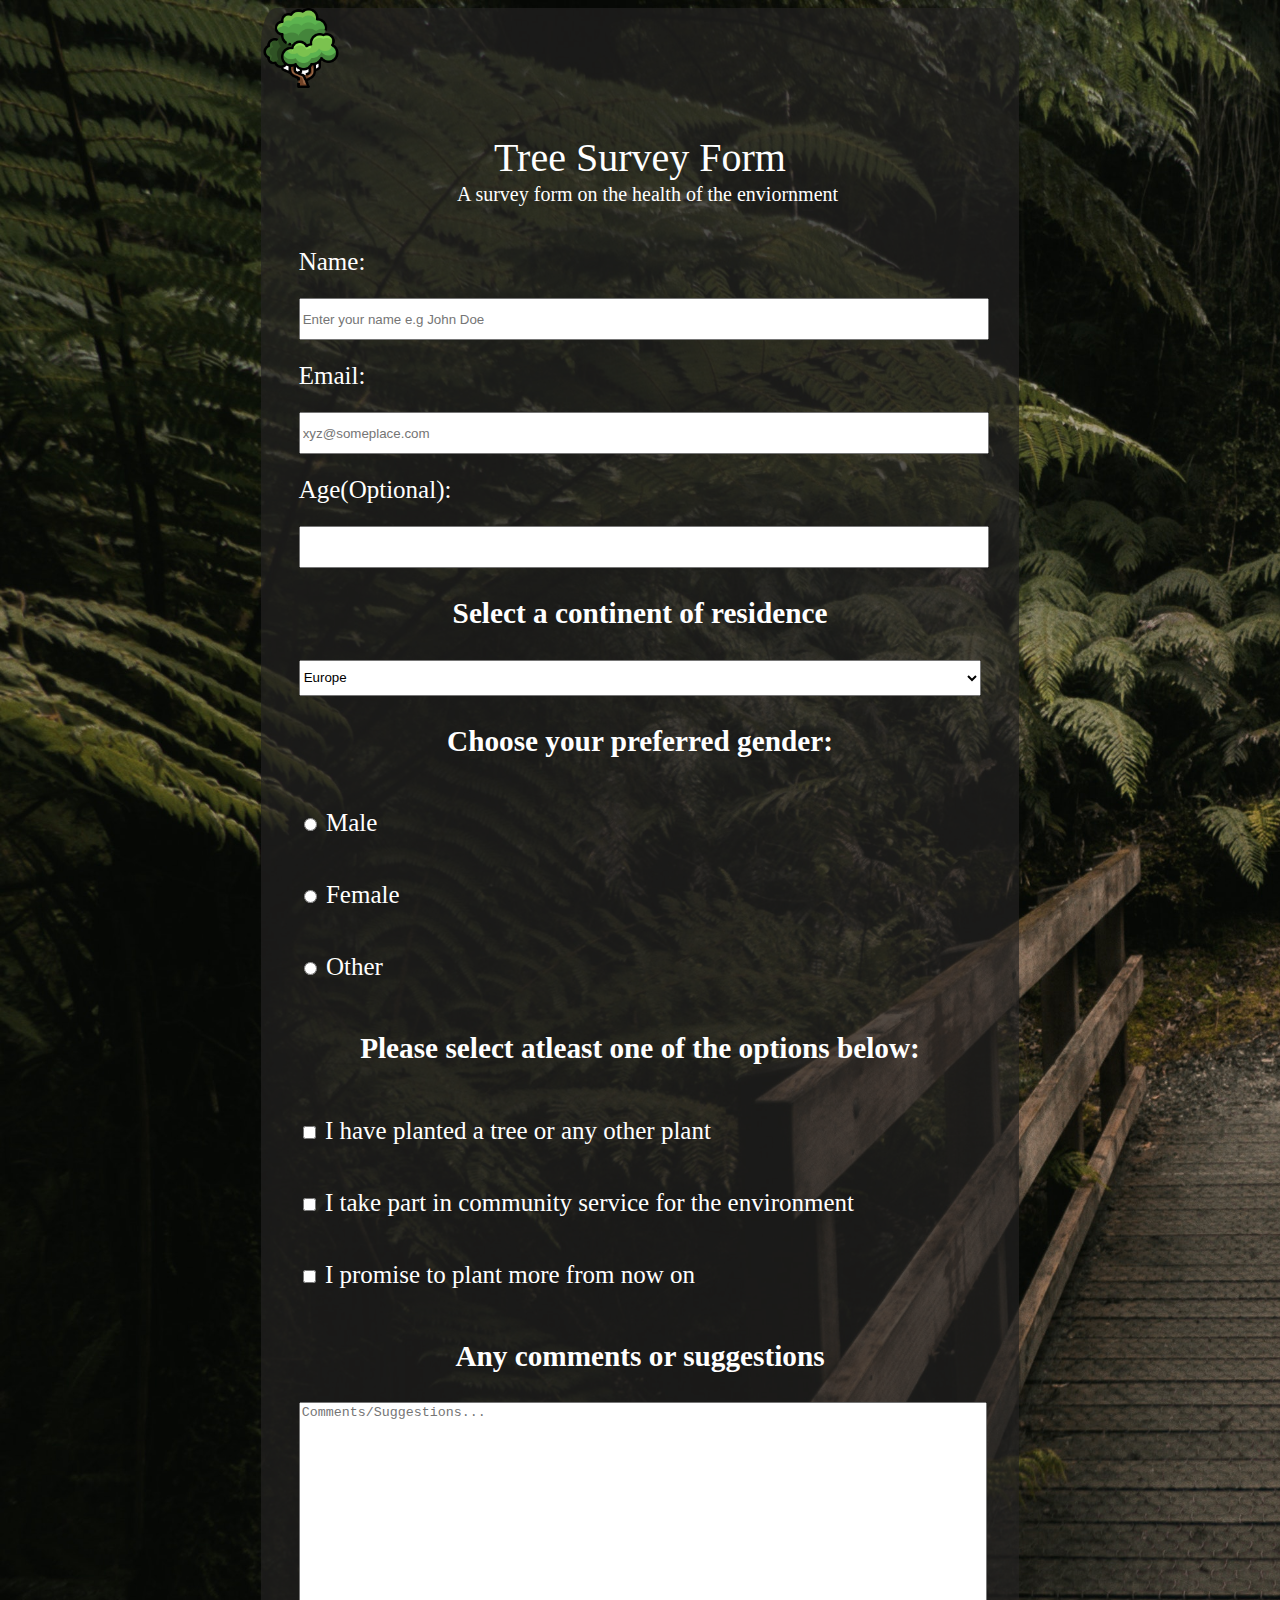
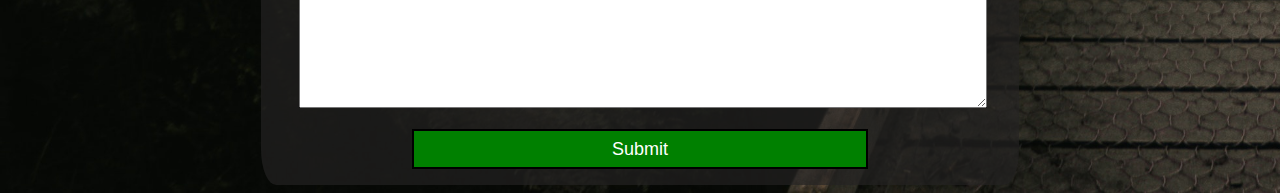
<file: index.html>
<!DOCTYPE html>

<html>

<head>

    <link rel="stylesheet" type="text/css" href="styles.css">

    <title>Environment Survey Form</title>
</head>

<body id="main">

    <div class="container">
        <img src="icon.png" alt="Tree icon" height="80px" width="80px">
        <p id="myHeader">Tree Survey Form</p>
        <p id="tagline">A survey form on the health of the enviornment</p>

        <form action="/" method="post">
            <!--use placeholder to add a tag inside box-->

            <div class="label_aligner">
                <label for="Uname">Name:</label>
                <input type="text" class="resize" name="Uname" id="Uname" placeholder="Enter your name e.g John Doe"
                    required>

            </div>

            <div class="label_aligner">

                <label for="email">Email:</label>
                <input type="email" class="resize" name="email" id="email" placeholder="xyz@someplace.com" required>

            </div>

            <div class="label_aligner">

                <label for="Age">Age(Optional):</label>
                <input type="number" class="resize" name="Age" id="Age" min="1">

            </div>


            <div>

                <h3>Select a continent of residence</h3>

                <select id="continent" class="resize" name="continent">
                    <option>Europe</option>
                    <option value="AF">Africa</option>
                    <option value="AN">Antarctica</option>
                    <option value="AS">Asia</option>
                    <option value="EU">Europe</option>
                    <option value="OC">Australia</option>
                    <option value="NA">North America</option>
                    <option value="SA">South America</option>
                </select>


            </div>

            <div>
                <h3>Choose your preferred gender:</h3>
                <div class="radiobtn">
                    <input type="radio" name="Gender" id="Male">
                    <label for="Male">Male</label>
                    <br />

                    <input type="radio" name="Gender" id="Female">
                    <label for="Female">Female</label>
                    <br />

                    <input type="radio" name="Gender" id="Other">
                    <label for="Other">Other</label>

                </div>
            </div>

            <div>
                <h3>Please select atleast one of the options below:</h3>
                <div class="checkbtn">
                    <input type="checkbox" name="newsl" id="newsl">
                    <label for="newsl">I have planted a tree or any other plant</label>
                    <br />

                    <input type="checkbox" name="news1" id="news2">
                    <label for="news2">I take part in community service for the environment</label>
                    <br />

                    <input type="checkbox" name="newsl" id="news3">
                    <label for="news3">I promise to plant more from now on</label>
                </div>
            </div>

            <div>
                <h3>Any comments or suggestions</h3>

                <textarea name="comment" id="comments" placeholder="Comments/Suggestions..."></textarea>

                <br>
                <button type="submit" class="btn">Submit</button>


        </form>
    </div>
</body>

</html>
</file>
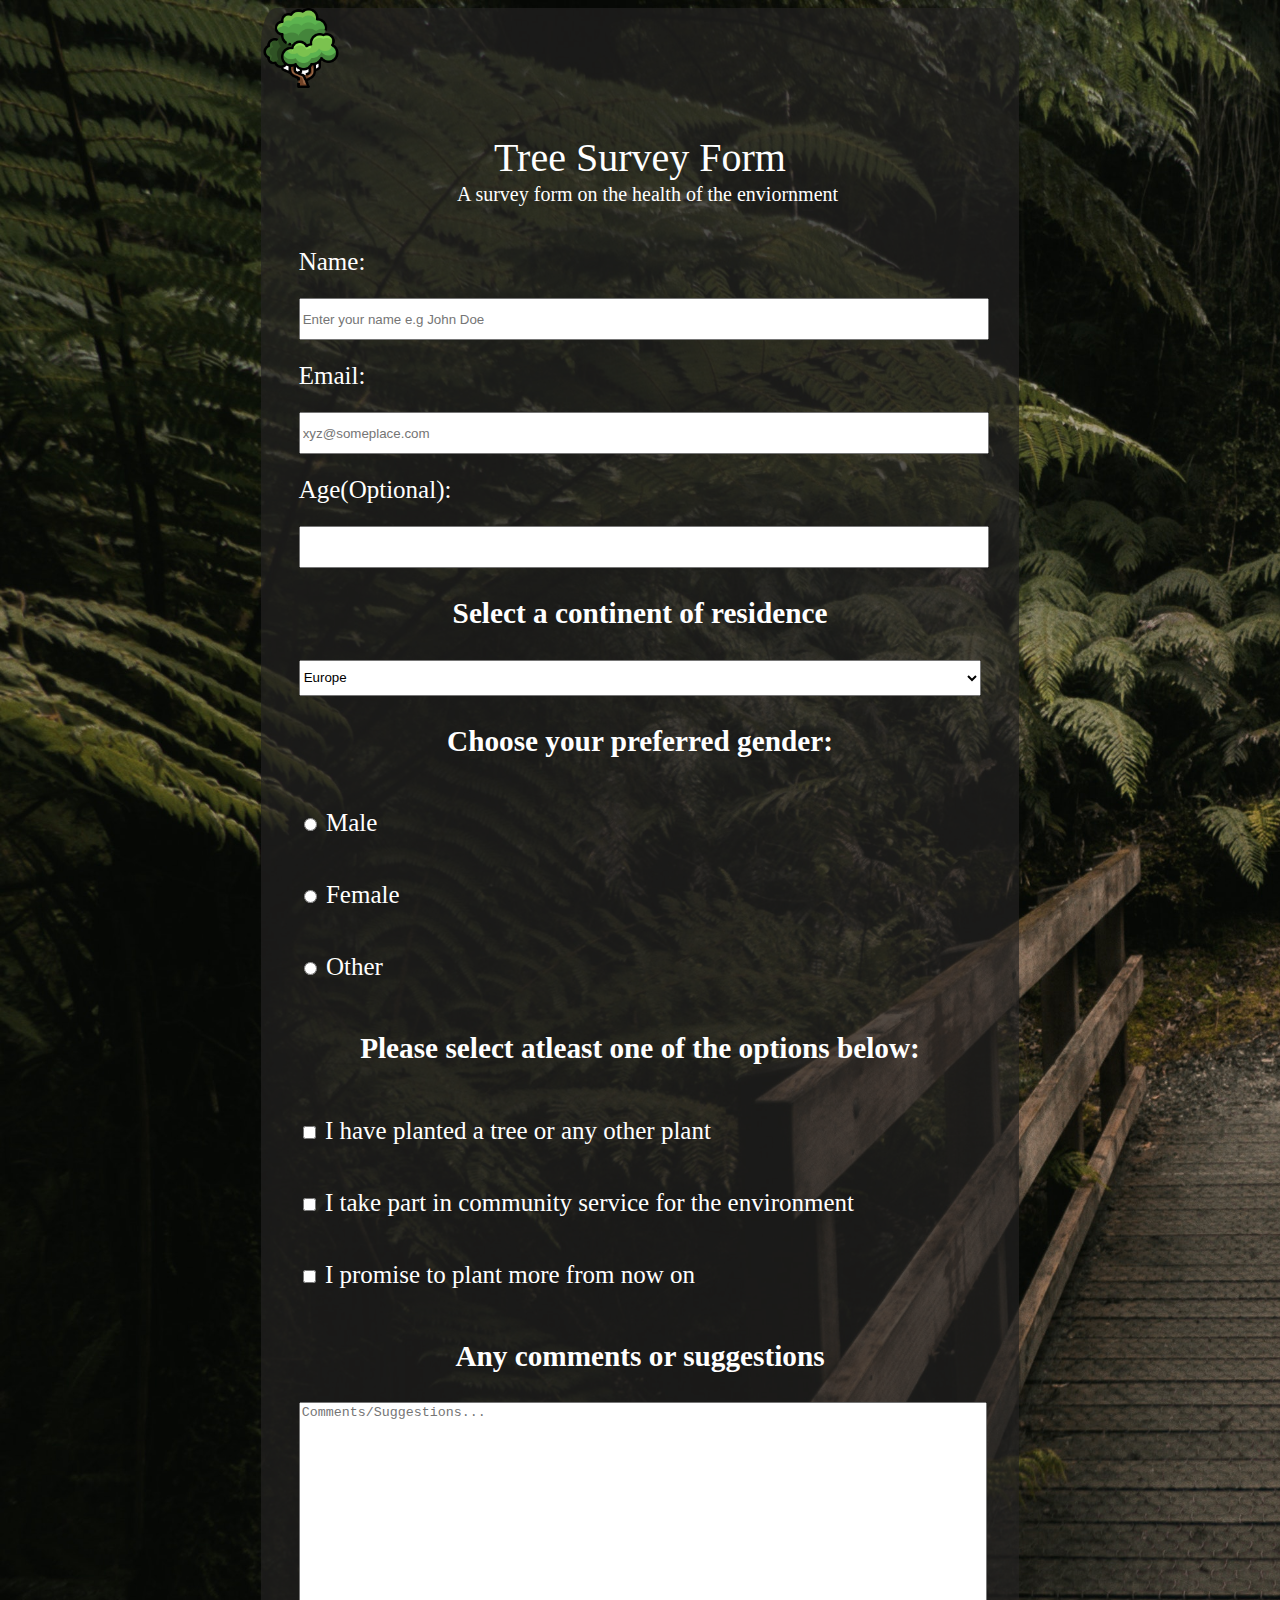
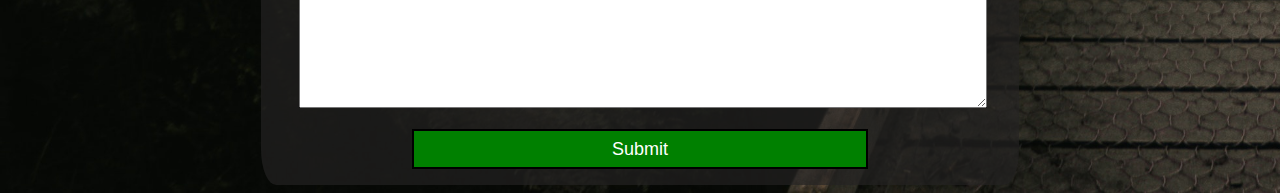
<file: tree.html>
<!DOCTYPE html>

<html>

<head>

    <link rel="stylesheet" type="text/css" href="styles.css">

    <title>Environment Survey Form</title>
</head>

<body id="main">

    <div class="container">
        <img src="icon.png" alt="Tree icon" height="80px" width="80px">
        <p id="myHeader">Tree Survey Form</p>
        <p id="tagline">A survey form on the health of the enviornment</p>

        <form action="/" method="post">
            <!--use placeholder to add a tag inside box-->

            <div class="label_aligner">
                <label for="Uname">Name:</label>
                <input type="text" class="resize" name="Uname" id="Uname" placeholder="Enter your name e.g John Doe"
                    required>

            </div>

            <div class="label_aligner">

                <label for="email">Email:</label>
                <input type="email" class="resize" name="email" id="email" placeholder="xyz@someplace.com" required>

            </div>

            <div class="label_aligner">

                <label for="Age">Age(Optional):</label>
                <input type="number" class="resize" name="Age" id="Age" min="1">

            </div>


            <div>

                <h3>Select a continent of residence</h3>

                <select id="continent" class="resize" name="continent">
                    <option>Europe</option>
                    <option value="AF">Africa</option>
                    <option value="AN">Antarctica</option>
                    <option value="AS">Asia</option>
                    <option value="EU">Europe</option>
                    <option value="OC">Australia</option>
                    <option value="NA">North America</option>
                    <option value="SA">South America</option>
                </select>


            </div>

            <div>
                <h3>Choose your preferred gender:</h3>
                <div class="radiobtn">
                    <input type="radio" name="Gender" id="Male">
                    <label for="Male">Male</label>
                    <br />

                    <input type="radio" name="Gender" id="Female">
                    <label for="Female">Female</label>
                    <br />

                    <input type="radio" name="Gender" id="Other">
                    <label for="Other">Other</label>

                </div>
            </div>

            <div>
                <h3>Please select atleast one of the options below:</h3>
                <div class="checkbtn">
                    <input type="checkbox" name="newsl" id="newsl">
                    <label for="newsl">I have planted a tree or any other plant</label>
                    <br />

                    <input type="checkbox" name="news1" id="news2">
                    <label for="news2">I take part in community service for the environment</label>
                    <br />

                    <input type="checkbox" name="newsl" id="news3">
                    <label for="news3">I promise to plant more from now on</label>
                </div>
            </div>

            <div>
                <h3>Any comments or suggestions</h3>

                <textarea name="comment" id="comments" placeholder="Comments/Suggestions..."></textarea>

                <br>
                <button type="submit" class="btn">Submit</button>


        </form>
    </div>
</body>

</html>
</file>
<file: styles.css>
#myHeader {
  font-size: 40px;
  font-family: "Times New Roman", Times, serif;
  font: bold;
  text-align: center;
  padding-bottom: 0%;
}
#tagline {
  text-align: center;
  align-items: center;
  font-family: "Times New Roman", Times, serif;
  font: bold;
  margin-left: 2%;
  font-size: 20px;
  margin-top: -5%;
}
#main {
  background-image: url(tree.jpg);
  background-size: cover;
  color: white;
  font-size: large;
}

.container {
  background-color: rgba(36, 35, 35, 0.658);
  border-radius: 2%;
  font-size: 25px;
  width: 60%;
  margin: auto;
}
.container h3 {
  text-align: center;
}
.resize {
  width: 90%;
  margin-left: 5%;
  height: 4vh;
}
.label_aligner label {
  margin: auto auto auto 5%;
  line-height: 8vh;
}
.radiobtn {
  margin: auto auto 3% 5%;
}
.radiobtn label {
  line-height: 8vh;
}

.checkbtn {
  margin: auto auto 3% 5%;
}

.checkbtn label {
  line-height: 8vh;
}

#comments {
  width: 90%;
  margin-left: 5%;
  height: 300px;
}
.btn {
  background-color: green;
  color: white;
  font-size: large;
  width: 60%;
  padding: 1%;
  border-style: solid;
  margin: 2% 30% 2% 20%;
}
.btn:hover {
  background-color: rgb(70, 21, 21);
}
</file>
